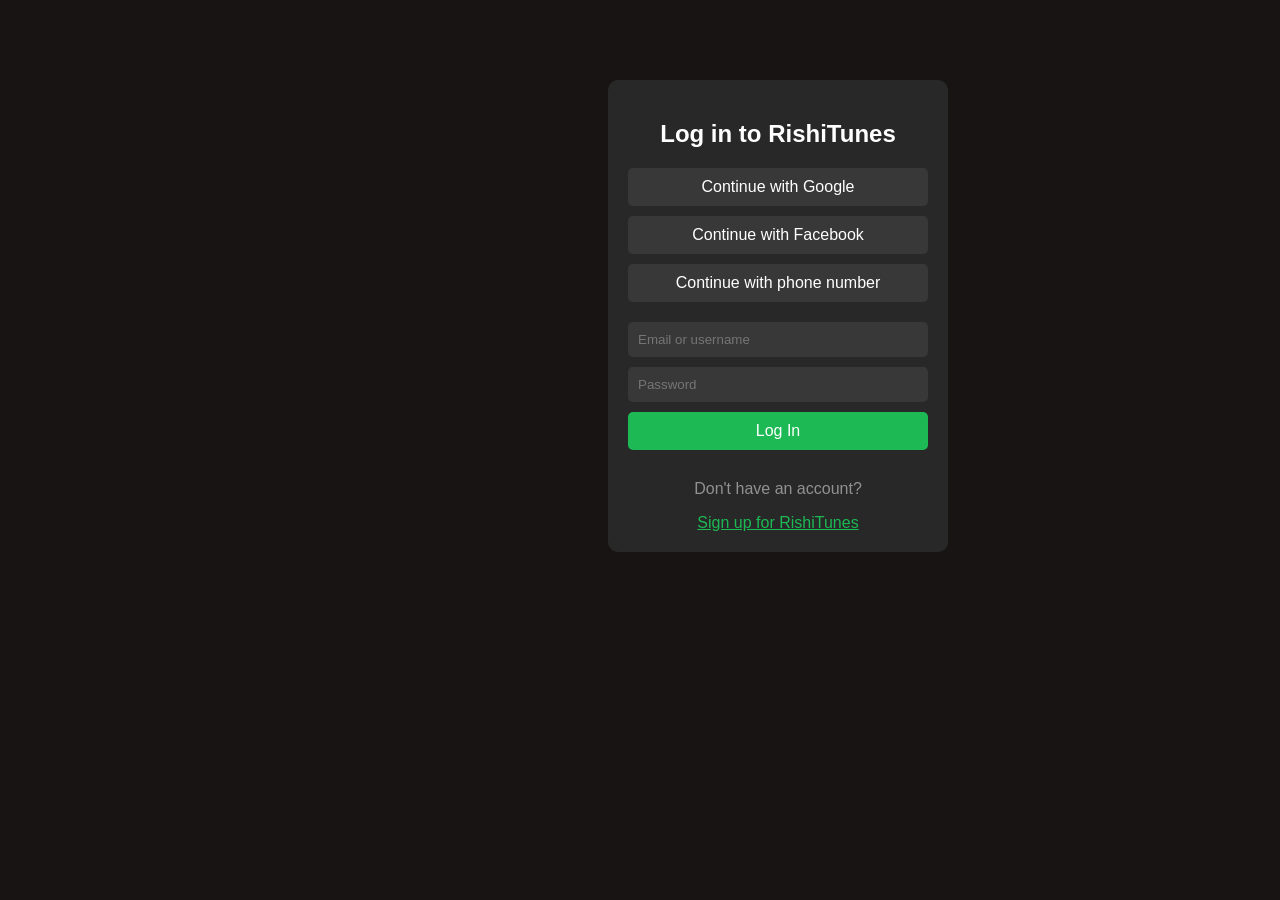
<file: login.html>
<!DOCTYPE html>
<html>
<head>
  <title>RishiTunes Login</title>
  <link rel="stylesheet" href="loginstyle.css">
</head>
<body>
  
  <div class="login-container">
    <h2>Log in to RishiTunes</h2>
    <div class="social-login">
      <button class="google-btn">
        Continue with Google
      </button>
      <button class="facebook-btn">
        Continue with Facebook
      </button>
      <button class="phone-number-btn">
        Continue with phone number
      </button>
    </div>
    <form action="login_process.php" method="POST">
      <input type="text" name="username" placeholder="Email or username" required>
      <input type="password" name="password" placeholder="Password" required>
      <button type="submit">Log In</button>
    </form>
    <p>Don't have an account?</p>
    <a class="signupa" href="signup.html">Sign up for RishiTunes</a>
  </div>
</body>
</html>
</file>
<file: loginstyle.css>
body {
    font-family: Arial, sans-serif;
    background-color: #191414;
    color: #fff;
    text-align: center;
  }
  
  /* .spotify-logo {
    margin-top: 40px;
  } */
  
  /* .spotify-logo img {
    width: 200px;
  } */
  
  .login-container {
    margin-top: 80px;
    width: 300px;
    margin-left: 600px;
    padding: 20px;
    border-radius: 10px;
    background-color: #282828;
  }
  
  .login-container h1 {
    margin-bottom: 20px;
  }
  
  .social-login {
    margin-bottom: 20px;
  }
  
  .social-login button {
    display: block;
    width: 100%;
    padding: 10px;
    border-radius: 5px;
    border: none;
    background-color: #383838;
    color: #fff;
    font-size: 16px;
    margin-bottom: 10px;
    cursor: pointer;
  }
  
  .social-login button:hover {
    background-color: #484848;
  }
  
  .social-login button img {
    margin-right: 10px;
  }
  
  .social-login a {
    display: block;
    text-align: center;
    color: #919191;
    text-decoration: none;
  }
  
  form {
    display: flex;
    flex-direction: column;
  }
  
  form input {
    padding: 10px;
    border-radius: 5px;
    border: none;
    background-color: #383838;
    color: #fff;
    margin-bottom: 10px;
  }
  
  form button {
    margin-bottom: 20px;
    padding: 10px;
    border-radius: 5px;
    border: none;
    background-color: #1db954;
    color: #fff;
    font-size: 16px;
    cursor: pointer;
  }
  
  .forgot-password {
    color: #919191;
    text-decoration: none;
    margin-top: 10px;
  }
  
  p {
    color: #919191;
    margin-top: 10px;
  }
  
  .signupa{
    color: #1db954;
    text-decoration: underline;
  }
</file>
